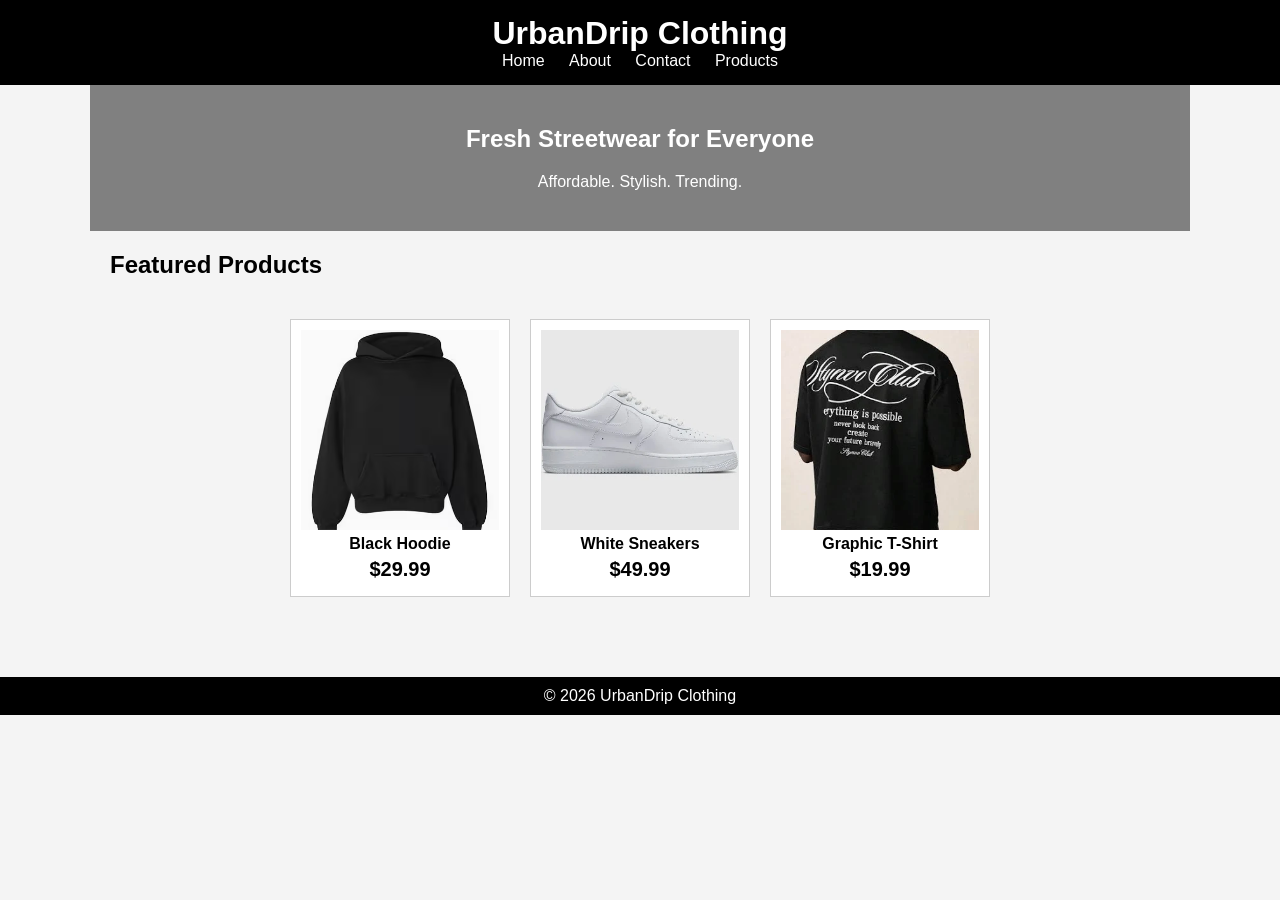
<file: propasal 1/code/index.html>
<!DOCTYPE html>
<html lang="en">
<head>
    <meta charset="UTF-8">
    <title>UrbanDrip Clothing</title>
    <link rel="stylesheet" href="style.css">
    

    <meta name="viewport" content="width=device-width, initial-scale=1.0">
</head>


<body>

<header>
    <h1>UrbanDrip Clothing</h1>
    <nav>
        <a href="index.html">Home</a>
        <a href="about.html">About</a>
        <a href="contact.html">Contact</a>
        <a href="Details.html">Products</a>
   
    </nav>
</header>

<section class="hero">
    <h2>Fresh Streetwear for Everyone</h2>
    <p>Affordable. Stylish. Trending.</p>
</section>

<section class="featured">
    <h2>Featured Products</h2>
    <div class="products">
        <div class="card">
            <img src="../black hoodie.jpg">
            <p>Black Hoodie</p>
            <h2>$29.99</h2>
        </div>
        <div class="card">
            <img src="../white sneaker.jpg">
            <p>White Sneakers</p>
            <h2>$49.99</h2>
        </div>
        <div class="card">
            <img src="../T-shirt.jpg">
            <p>Graphic T-Shirt</p>
            <h2>$19.99</h2>
        </div>
    </div>
</section>

<footer>
    <p>© 2026 UrbanDrip Clothing</p>
</footer>

</body>
</html>
</file>
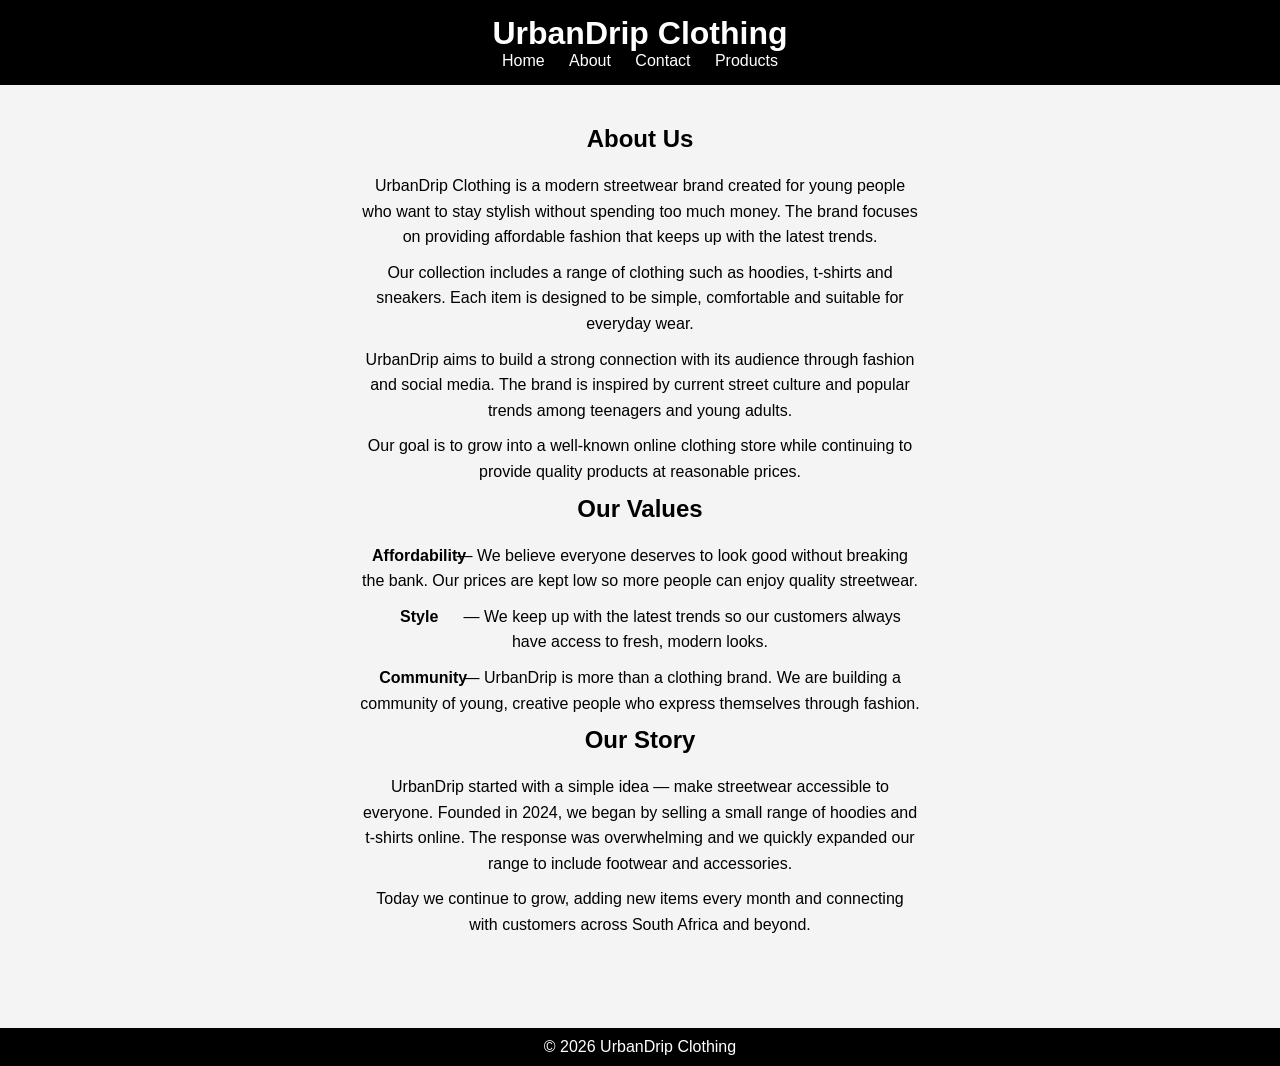
<file: propasal 1/code/about.html>
<!DOCTYPE html>
<html lang="en">
<head>
    <meta charset="UTF-8">
    <title>About - UrbanDrip</title>
    <link rel="stylesheet" href="style.css">

    <meta name="viewport" content="width=device-width, initial-scale=1.0">
</head>

<body>

<header>
    <h1>UrbanDrip Clothing</h1>
    <nav>
        <a href="index.html">Home</a>
        <a href="about.html">About</a>
        <a href="contact.html">Contact</a>
        <a href="Details.html">Products</a>
      
    </nav>
</header>


<div class="text-section">
    <h2>About Us</h2>

    <p>
        UrbanDrip Clothing is a modern streetwear brand created for young people
        who want to stay stylish without spending too much money. The brand focuses
        on providing affordable fashion that keeps up with the latest trends.
    </p>

    <p>
        Our collection includes a range of clothing such as hoodies, t-shirts and
        sneakers. Each item is designed to be simple, comfortable and suitable for
        everyday wear.
    </p>

    <p>
        UrbanDrip aims to build a strong connection with its audience through fashion
        and social media. The brand is inspired by current street culture and popular
        trends among teenagers and young adults.
    </p>

    <p>
        Our goal is to grow into a well-known online clothing store while continuing
        to provide quality products at reasonable prices.
    </p>

    <h2>Our Values</h2>

    <p>
        <strong>Affordability</strong> — We believe everyone deserves to look good
        without breaking the bank. Our prices are kept low so more people can enjoy
        quality streetwear.
    </p>

    <p>
        <strong>Style</strong> — We keep up with the latest trends so our customers
        always have access to fresh, modern looks.
    </p>

    <p>
        <strong>Community</strong> — UrbanDrip is more than a clothing brand. We are
        building a community of young, creative people who express themselves through
        fashion.
    </p>

    <h2>Our Story</h2>

    <p>
        UrbanDrip started with a simple idea — make streetwear accessible to everyone.
        Founded in 2024, we began by selling a small range of hoodies and t-shirts
        online. The response was overwhelming and we quickly expanded our range to
        include footwear and accessories.
    </p>

    <p>
        Today we continue to grow, adding new items every month and connecting with
        customers across South Africa and beyond.
    </p>
</div>
<footer>
    <p>© 2026 UrbanDrip Clothing</p>
</footer>

</body>
</html>
</file>
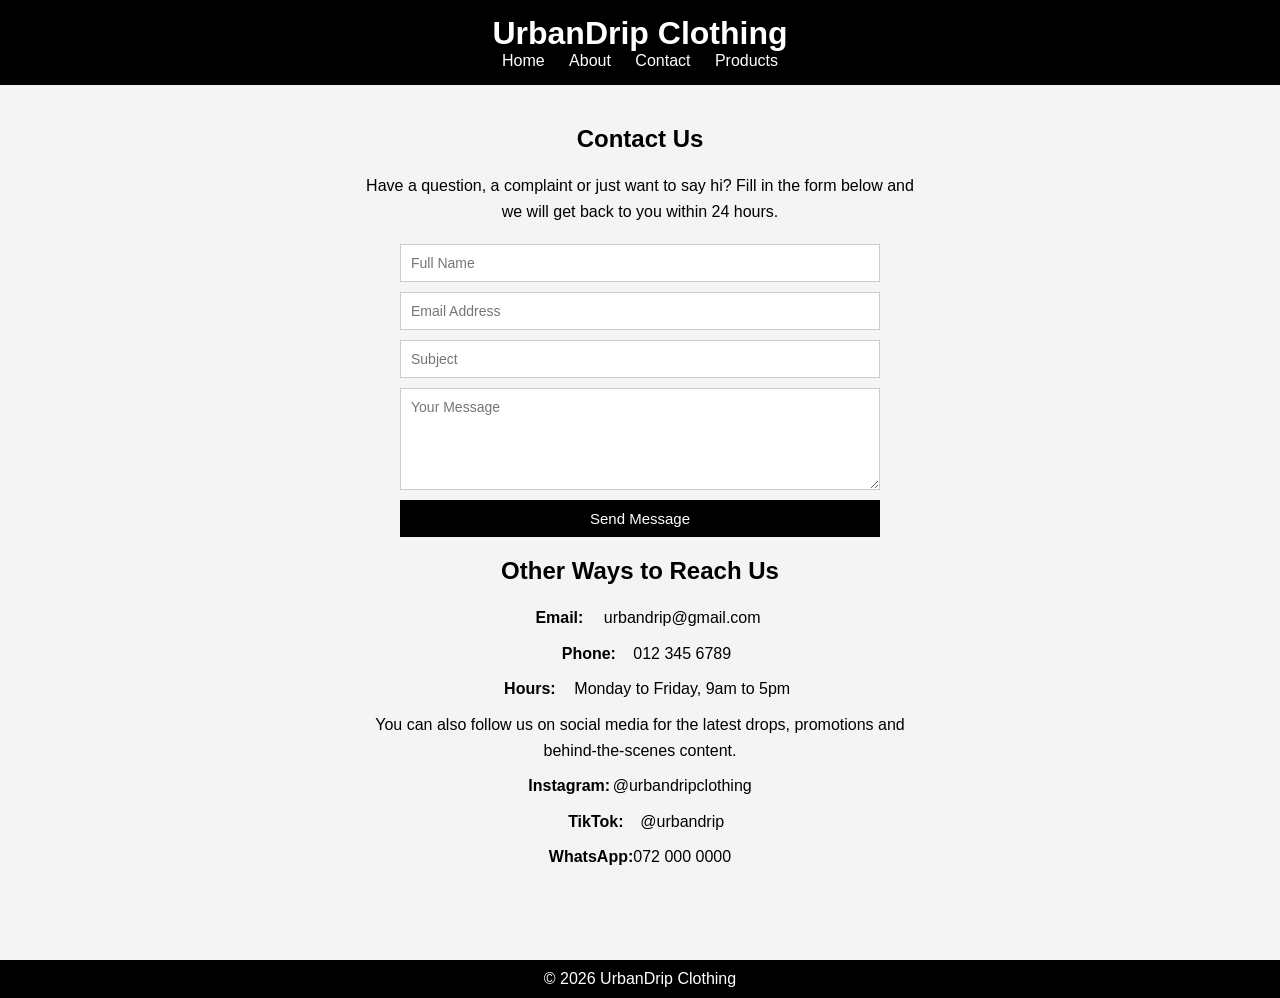
<file: propasal 1/code/contact.html>
<!DOCTYPE html>
<html lang="en">
<head>
    <meta charset="UTF-8">
    <title>Contact - UrbanDrip</title>
    <link rel="stylesheet" href="style.css">

    <meta name="viewport" content="width=device-width, initial-scale=1.0">
</head>


<body>

<header>
    <h1>UrbanDrip Clothing</h1>
    <nav>
        <a href="index.html">Home</a>
        <a href="about.html">About</a>
        <a href="contact.html">Contact</a>
        <a href="Details.html">Products</a>
     
    </nav>
</header>
<div class="text-section">
    <h2>Contact Us</h2>

    <p>Have a question, a complaint or just want to say hi? Fill in the form below
    and we will get back to you within 24 hours.</p>

    <form class="contact-form">
        <input type="text" placeholder="Full Name" required>
        <input type="email" placeholder="Email Address" required>
        <input type="text" placeholder="Subject">
        <textarea placeholder="Your Message" rows="5" required></textarea>
        <button type="submit">Send Message</button>
    </form>

    <h2>Other Ways to Reach Us</h2>

    <p><strong>Email:</strong> urbandrip@gmail.com</p>
    <p><strong>Phone:</strong> 012 345 6789</p>
    <p><strong>Hours:</strong> Monday to Friday, 9am to 5pm</p>

    <p>
        You can also follow us on social media for the latest drops,
        promotions and behind-the-scenes content.
    </p>

    <p><strong>Instagram:</strong> @urbandripclothing</p>
    <p><strong>TikTok:</strong> @urbandrip</p>
    <p><strong>WhatsApp:</strong> 072 000 0000</p>
</div>

<footer>
    <p>© 2026 UrbanDrip Clothing</p>
</footer>

</body>
</html>
</file>
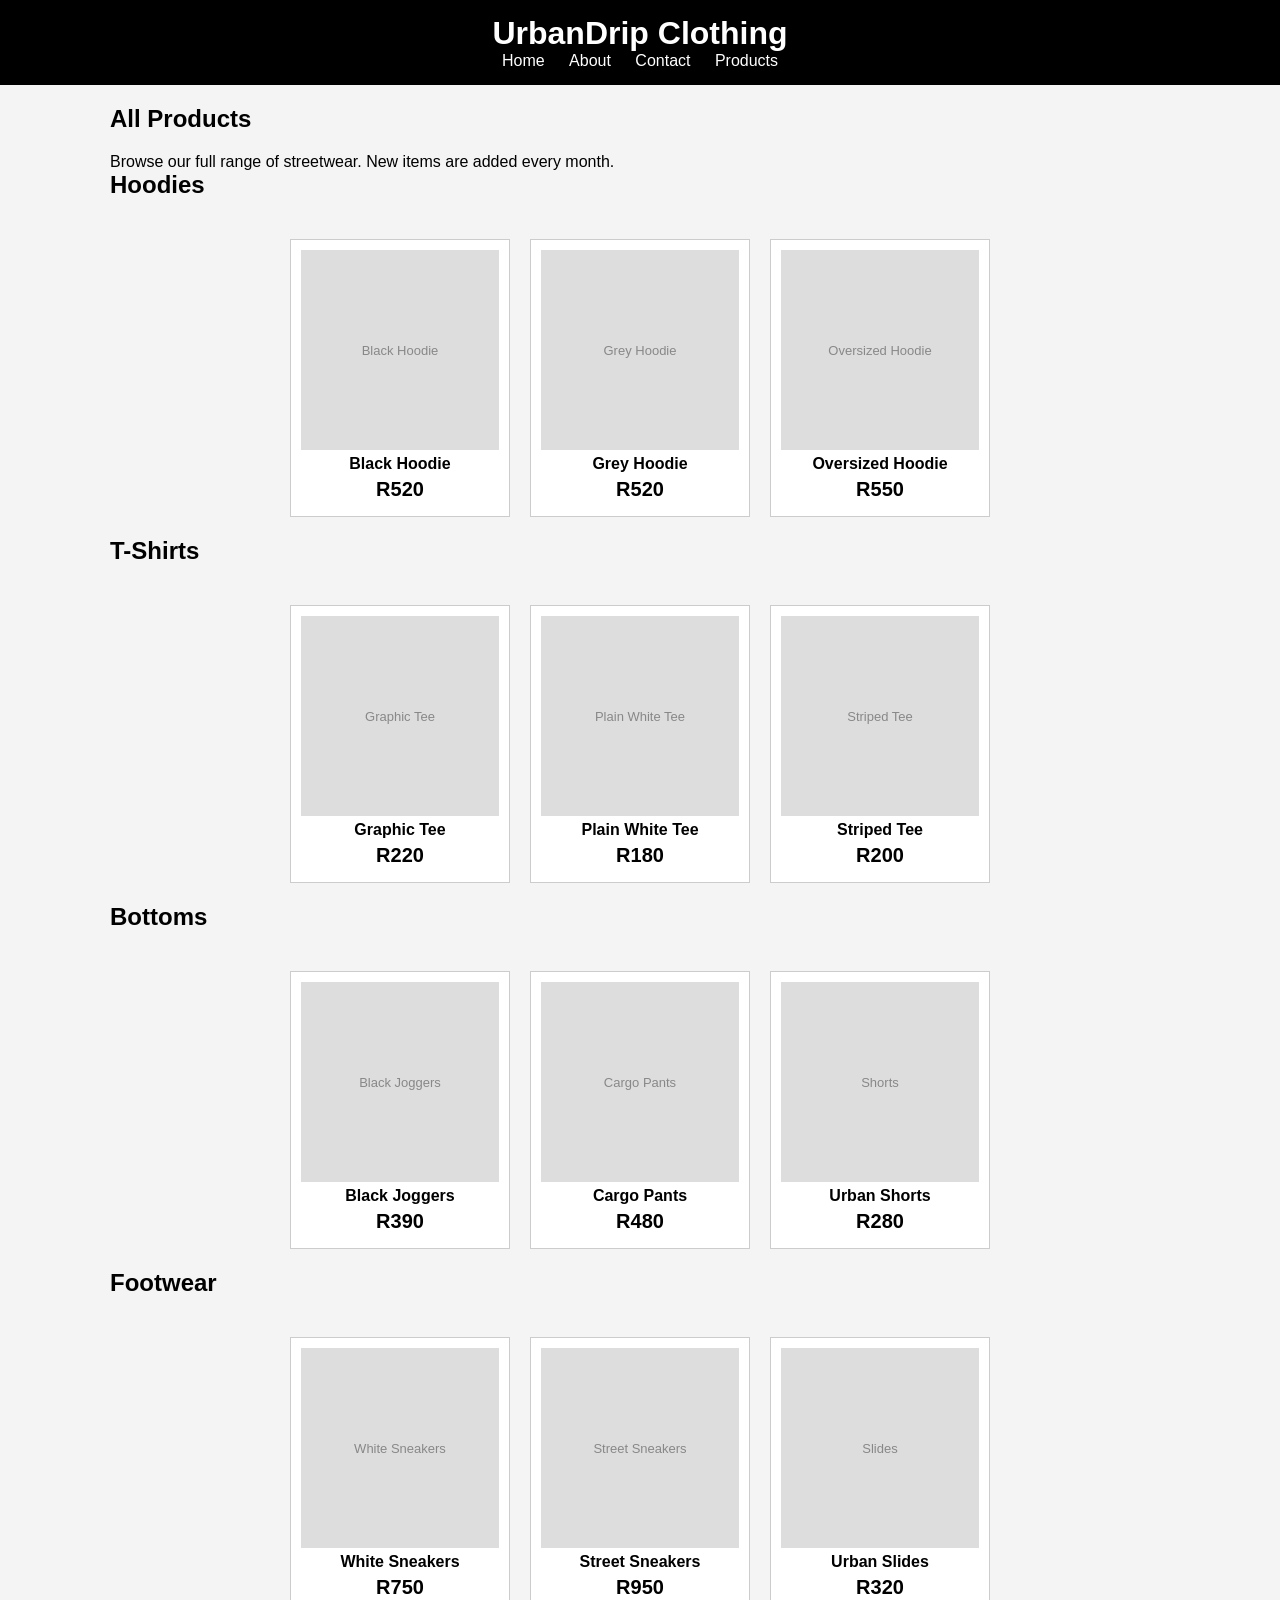
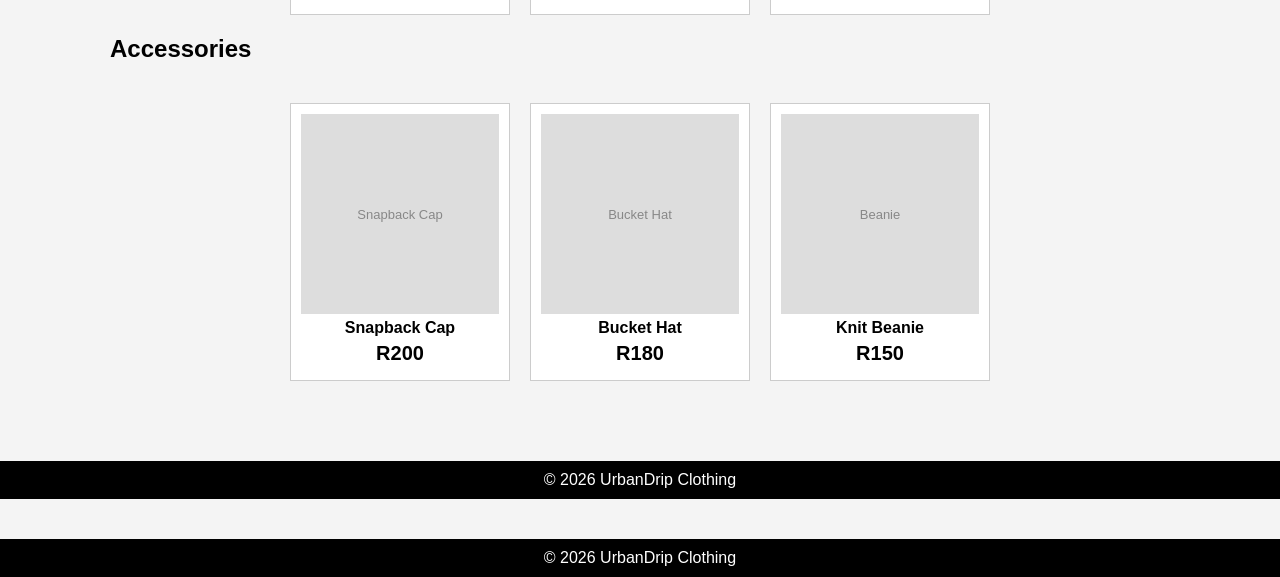
<file: propasal 1/code/Details.html>
<!DOCTYPE html>
<html lang="en">
<head>
    <meta charset="UTF-8">
    <meta name="viewport" content="width=device-width, initial-scale=1.0">
    <title>Contact - UrbanDrip</title>
    <link rel="stylesheet" href="style.css">
</head>


<body>

<header>
    <h1>UrbanDrip Clothing</h1>
    <nav>
         <a href="index.html">Home</a>
        <a href="about.html">About</a>
        <a href="contact.html">Contact</a>
        <a href="Details.html">Products</a>
   
    </nav>
</header>

<!DOCTYPE html>
<html lang="en">
<head>
    <meta charset="UTF-8">
    <meta name="viewport" content="width=device-width, initial-scale=1.0">
    <title>Products - UrbanDrip</title>
    <link rel="stylesheet" href="style.css">
</head>
<body>



<section>
    <h2>All Products</h2>
    <p>Browse our full range of streetwear. New items are added every month.</p>

    <h2>Hoodies</h2>
    <div class="products">

        <div class="card">
            <div class="placeholder">Black Hoodie</div>
            <p>Black Hoodie</p>
            <h2>R520</h2>
        </div>

        <div class="card">
            <div class="placeholder">Grey Hoodie</div>
            <p>Grey Hoodie</p>
            <h2>R520</h2>
        </div>

        <div class="card">
            <div class="placeholder">Oversized Hoodie</div>
            <p>Oversized Hoodie</p>
            <h2>R550</h2>
        </div>

    </div>

    <h2>T-Shirts</h2>
    <div class="products">

        <div class="card">
            <div class="placeholder">Graphic Tee</div>
            <p>Graphic Tee</p>
            <h2>R220</h2>
        </div>

        <div class="card">
            <div class="placeholder">Plain White Tee</div>
            <p>Plain White Tee</p>
            <h2>R180</h2>
        </div>

        <div class="card">
            <div class="placeholder">Striped Tee</div>
            <p>Striped Tee</p>
            <h2>R200</h2>
        </div>

    </div>

    <h2>Bottoms</h2>
    <div class="products">

        <div class="card">
            <div class="placeholder">Black Joggers</div>
            <p>Black Joggers</p>
            <h2>R390</h2>
        </div>

        <div class="card">
            <div class="placeholder">Cargo Pants</div>
            <p>Cargo Pants</p>
            <h2>R480</h2>
        </div>

        <div class="card">
            <div class="placeholder">Shorts</div>
            <p>Urban Shorts</p>
            <h2>R280</h2>
        </div>

    </div>

    <h2>Footwear</h2>
    <div class="products">

        <div class="card">
            <div class="placeholder">White Sneakers</div>
            <p>White Sneakers</p>
            <h2>R750</h2>
        </div>

        <div class="card">
            <div class="placeholder">Street Sneakers</div>
            <p>Street Sneakers</p>
            <h2>R950</h2>
        </div>

        <div class="card">
            <div class="placeholder">Slides</div>
            <p>Urban Slides</p>
            <h2>R320</h2>
        </div>

    </div>

    <h2>Accessories</h2>
    <div class="products">

        <div class="card">
            <div class="placeholder">Snapback Cap</div>
            <p>Snapback Cap</p>
            <h2>R200</h2>
        </div>

        <div class="card">
            <div class="placeholder">Bucket Hat</div>
            <p>Bucket Hat</p>
            <h2>R180</h2>
        </div>

        <div class="card">
            <div class="placeholder">Beanie</div>
            <p>Knit Beanie</p>
            <h2>R150</h2>
        </div>

    </div>
</section>

<footer>
    <p>© 2026 UrbanDrip Clothing</p>
</footer>

</body>
</html>

<footer>
    <p>© 2026 UrbanDrip Clothing</p>
</footer>

</body>
</html>
</file>
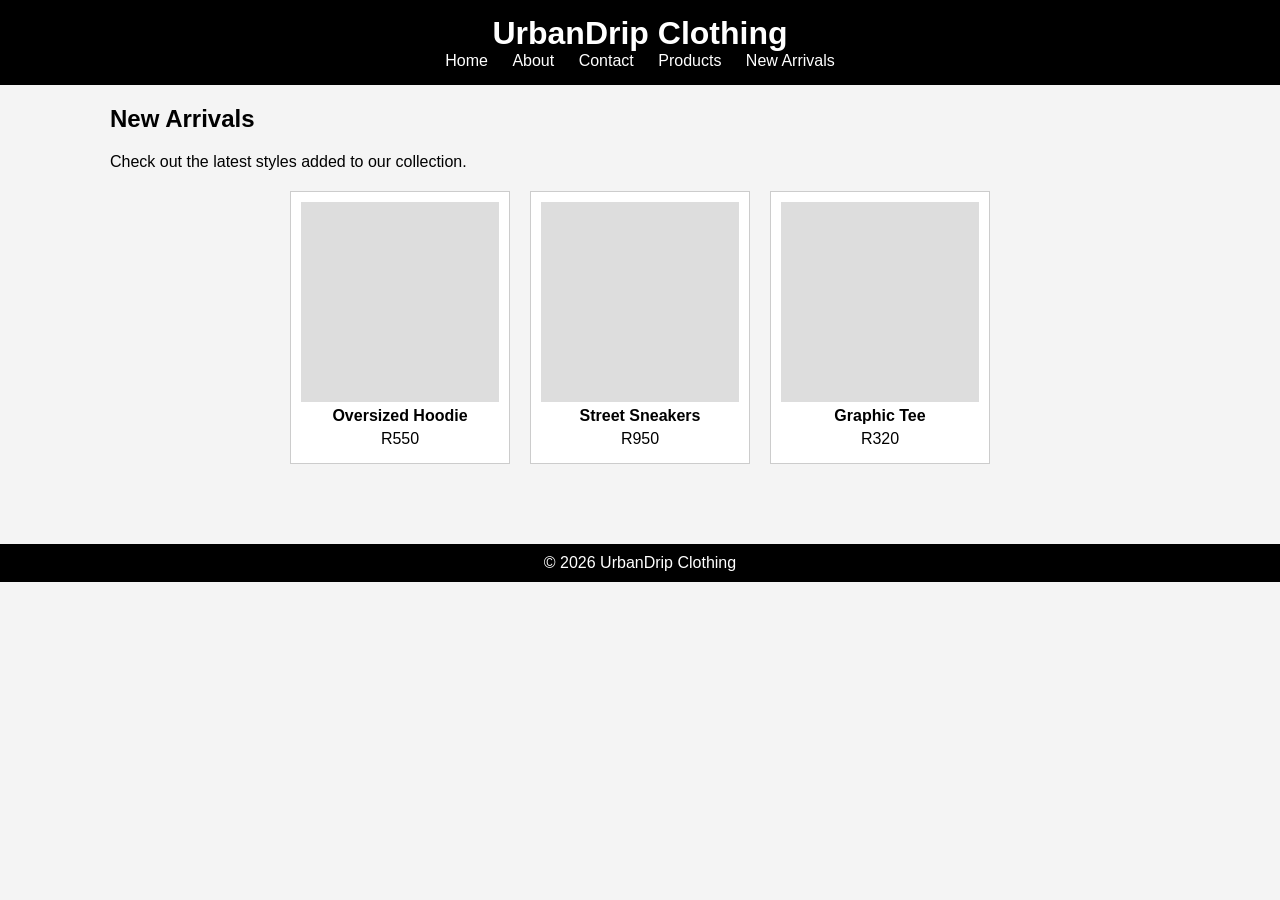
<file: propasal 1/code/New arrivals.html>
<!DOCTYPE html>
<html lang="en">
<head>
    <meta charset="UTF-8">
    <meta name="viewport" content="width=device-width, initial-scale=1.0">
    <title>New Arrivals - UrbanDrip</title>
    <link rel="stylesheet" href="style.css">
</head>
<style>
    body {
    font-family: Arial;
    margin: 0;
    background-color: #f4f4f4;
}

header {
    background-color: black;
    color: white;
    padding: 15px;
    text-align: center;
}

nav a {
    color: white;
    margin: 10px;
    text-decoration: none;
}

.hero {
    text-align: center;
    padding: 40px;
    background-color: grey;
    color: white;
}

.products {
    display: flex;
    justify-content: center;
    gap: 20px;
    padding: 20px;
}

.card {
    background: white;
    padding: 10px;
    text-align: center;
    border: 1px solid #ccc;
}

footer {
    text-align: center;
    padding: 10px;
    background-color: black;
    color: white;
}
.card p {
    margin: 5px 0;
}

.card p:first-of-type {
    font-weight: bold;
}

@media (max-width: 600px) {


    nav {
        display: flex;
        flex-direction: column;
    }

    nav a {
        margin: 5px 0;
    }


    .hero {
        padding: 30px 10px;
    }

    .hero h2 {
        font-size: 20px;
    }


    .products {
        flex-direction: column;
        align-items: center;
    }

    .card {
        width: 90%;
    }

   
    section {
        padding: 25px 15px;
    }
}

</style>
<body>

<header>
    <h1>UrbanDrip Clothing</h1>
    <nav>
           <a href="index.html">Home</a>
        <a href="about.html">About</a>
        <a href="contact.html">Contact</a>
        <a href="Details.html">Products</a>
        <a href="New arrivals.html">New Arrivals</a>
</header>

<section>
    <h2>New Arrivals</h2>
    <p>Check out the latest styles added to our collection.</p>

    <div class="products">

        <div class="card">
            <div class="placeholder"></div>
            <p>Oversized Hoodie</p>
            <p>R550</p>
        </div>

        <div class="card">
            <div class="placeholder"></div>
            <p>Street Sneakers</p>
            <p>R950</p>
        </div>

        <div class="card">
            <div class="placeholder"></div>
            <p>Graphic Tee</p>
            <p>R320</p>
        </div>

    </div>
</section>

<footer>
    <p>© 2026 UrbanDrip Clothing</p>
</footer>

</body>
</html>
</file>
<file: propasal 1/code/style.css>
:root {
  --black: #000000;
  --white: #ffffff;
  --grey-bg: #f4f4f4;
  --grey-hero: grey;
  --grey-border: #ccc;
  --font: Arial, sans-serif;
  --transition: 0.2s ease;
}


* {
  box-sizing: border-box;
  margin: 0;
  padding: 0;
}

body {
  font-family: var(--font);
  background-color: var(--grey-bg);
  margin: 0;
}

img {
  max-width: 100%;
  height: auto;
  display: block;
}

a {
  text-decoration: none;
  color: inherit;
}


header {
  background-color: var(--black);
  color: var(--white);
  padding: 15px;
  text-align: center;
}

nav a {
  color: var(--white);
  margin: 10px;
  text-decoration: none;
}

nav a:hover {
  text-decoration: underline;
}


.hero {
  text-align: center;
  padding: 40px;
  background-color: var(--grey-hero);
  color: var(--white);
}


section {
  padding: 20px;
  max-width: 1100px;
  margin: 0 auto;
}

section h2 {
  margin-bottom: 20px;
}


.products {
  display: flex;
  justify-content: center;
  gap: 20px;
  padding: 20px;
  flex-wrap: wrap;
}


.card {
  background: var(--white);
  padding: 10px;
  text-align: center;
  border: 1px solid var(--grey-border);
  width: 220px;
  transition: transform var(--transition);
}

.card:hover {
  transform: translateY(-3px);
}

.card img {
  width: 100%;
  height: 200px;
  object-fit: cover;
}

.card .placeholder {
  width: 100%;
  height: 200px;
  background-color: #ddd;
  display: flex;
  align-items: center;
  justify-content: center;
  color: #888;
  font-size: 13px;
}

.card p {
  margin: 5px 0;
}

.card p:first-of-type {
  font-weight: bold;
}

.card h2 {
  font-size: 20px;
  margin: 5px 0;
}

/* --- 8. CONTACT & ABOUT --- */
.text-section {
  text-align: center;
  padding: 40px 20px;
  max-width: 600px;
  margin: 0 auto;
}

.text-section h2 {
  margin-bottom: 20px;
}

.text-section p {
  margin: 10px 0;
  line-height: 1.6;
}

.text-section p strong {
  display: inline-block;
  width: 80px;
}

/* --- 9. CONTACT FORM --- */
.contact-form {
  display: flex;
  flex-direction: column;
  gap: 10px;
  margin: 20px auto;
  max-width: 480px;
  text-align: left;
}

.contact-form input,
.contact-form textarea {
  padding: 10px;
  border: 1px solid var(--grey-border);
  font-family: var(--font);
  font-size: 14px;
  width: 100%;
}

.contact-form button {
  padding: 10px;
  background-color: var(--black);
  color: var(--white);
  font-family: var(--font);
  font-size: 15px;
  border: none;
  cursor: pointer;
}

.contact-form button:hover {
  background-color: #333;
}


footer {
  text-align: center;
  padding: 10px;
  background-color: var(--black);
  color: var(--white);
  margin-top: 40px;
}




@media (max-width: 768px) {
  .products {
    gap: 15px;
  }

  .card {
    width: 180px;
  }
}


@media (max-width: 600px) {
  nav {
    display: flex;
    flex-direction: column;
  }

  nav a {
    margin: 5px 0;
  }

  .hero {
    padding: 30px 10px;
  }

  .hero h2 {
    font-size: 20px;
  }

  .products {
    flex-direction: column;
    align-items: center;
  }

  .card {
    width: 90%;
  }

  section {
    padding: 25px 15px;
  }
  .card .placeholder {
    display: none;
}
}
</file>
